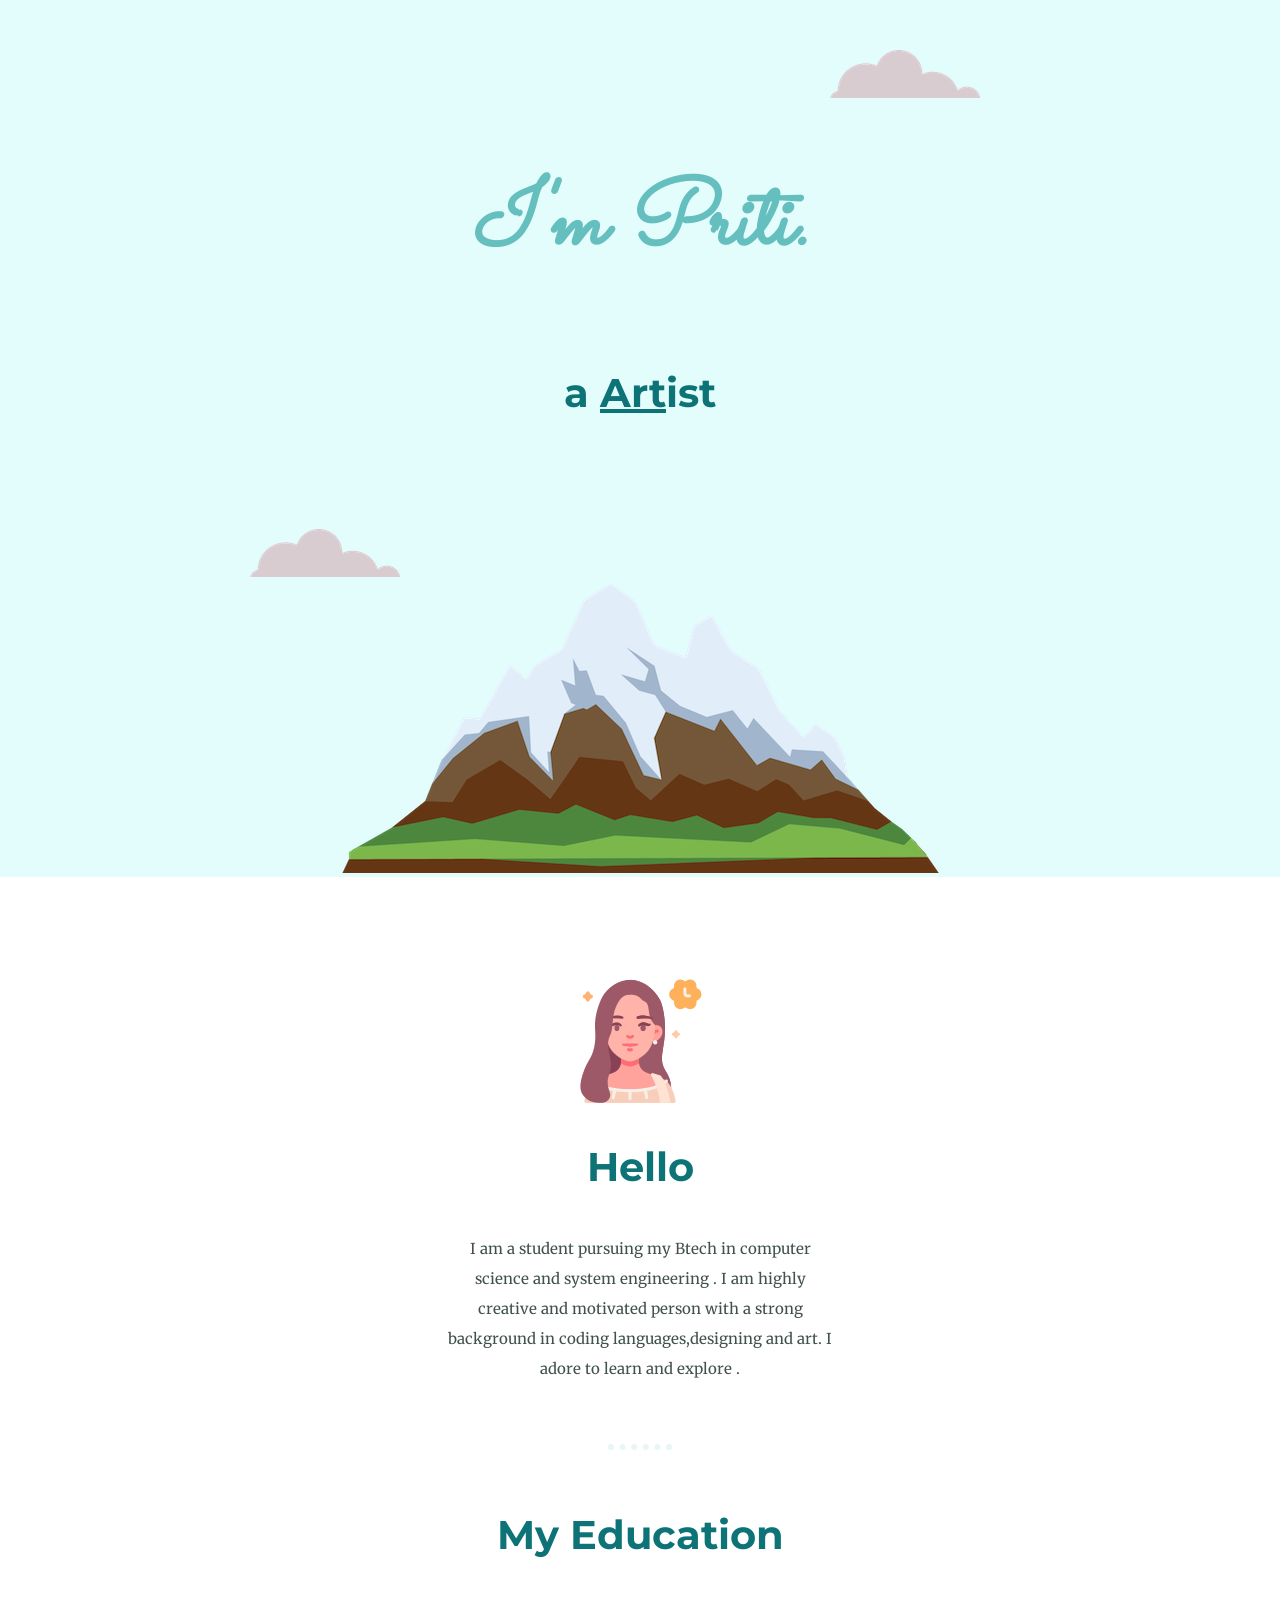
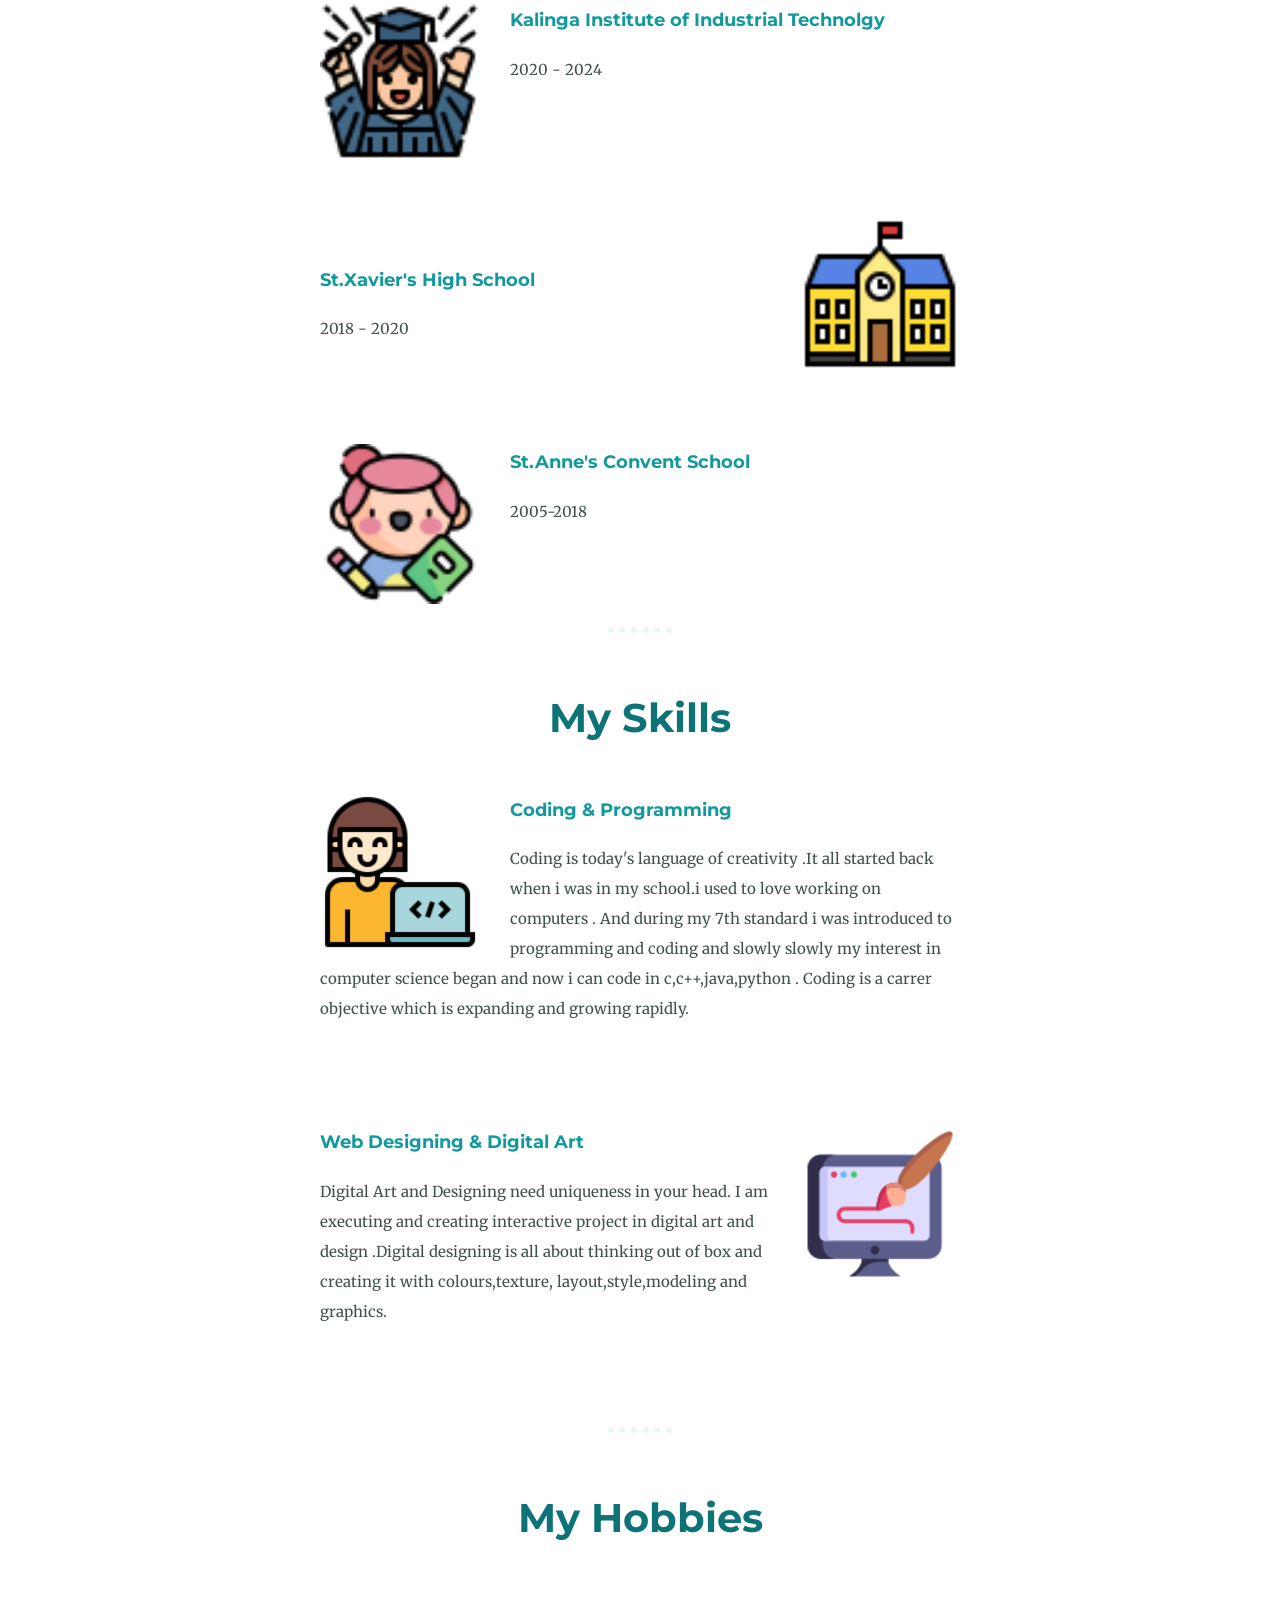
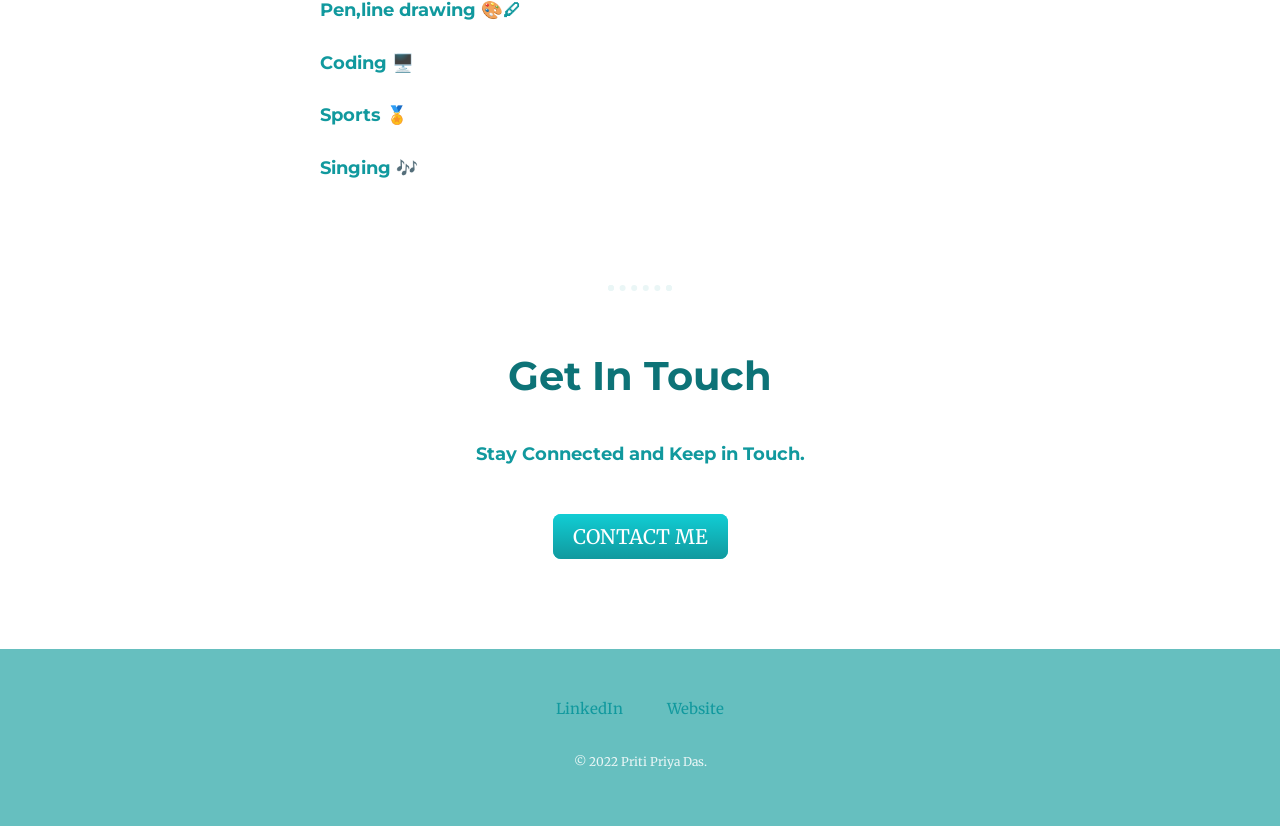
<file: index.html>
<!DOCTYPE html>
<html>

<head>
  <meta charset="utf-8">
  <title>Priti Priya Das</title>
  <link rel="stylesheet" href="css/styles.css">
  <link rel="icon" href="favicon.ico">
  <link rel="preconnect" href="https://fonts.googleapis.com">
  <link rel="preconnect" href="https://fonts.gstatic.com" crossorigin>
  <link href="https://fonts.googleapis.com/css2?family=Merriweather:wght@300&family=Montserrat:wght@100&family=Sacramento&display=swap" rel="stylesheet">
</head>

<body>
  <div class="top-container">
    <img class="top-cloud" src="image/cloud.png" alt="cloud-img">
    <h1><em>I'm Priti.</em></h1>
    <h2><p> a <span class="Art"> Art</span>ist</p></h2>
    <img class="bottom-cloud" src="image/cloud.png" alt="cloud-img">
    <img src="image/mountain.png" alt="mountain-img">
  </div>
  <div class="middle-container">
    <div class="profile">
      <img src="image/beauty.png" alt="">
      <h2>Hello</h2>
      <p class="intro">I am a student pursuing my Btech in computer science and system engineering . I am highly creative and motivated person with a strong background in coding languages,designing and art. I adore to learn and explore .
      </p>


    </div>
        <hr>
        <div class="Education">
          <h2>My Education</h2>
          <div class="Education-row">
            <img class="graduate" src="image/graduate.png" alt="graduate">
            <h3>Kalinga Institute of Industrial Technolgy</h3>
            <p class="code-Education-description">2020 - 2024</p>
          </div>

          &#160;
          <div class="Education-row">
          &#160;
            <img class="school" src="image/school.png" alt="school">
            <h3>St.Xavier's High School </h3>
            <p class="playing-Education-description">2018 - 2020</p>
          </div>


            <div class="Education-row">
              <img class="student" src="image/student.png" alt="student">
              <h3>St.Anne's Convent School </h3>
              <p class="code-Education-description">2005-2018</p>
        </div>
    </div>
    <hr>
    <div class="skills">
      <h2>My Skills</h2>
      <div class="skill-row">
        <img class="developer" src="image/developer.png" alt="developer">
        <h3>Coding & Programming </h3>
        <p class="code-skill-description">Coding is today's language of creativity .It all started back when i was in my school.i used to love working on computers . And during my 7th standard i was introduced to programming and coding and slowly
          slowly my interest in computer science began and now i can code in c,c++,java,python . Coding is a carrer objective which is expanding and growing rapidly.</p>
      </div>
      <div class="skill-row">
        <img class="digital-art" src="image/digital-art.png" alt="digital-art">
        <h3>Web Designing & Digital Art </h3>
        <p class="playing-skill-description">Digital Art and Designing need uniqueness in your head. I am executing and creating interactive project in digital art and design .Digital designing is all about thinking out of box and creating it
          with colours,texture, layout,style,modeling and graphics.</p>
      </div>

      <hr>
      <div class="Hobbies">
        <h2> My Hobbies</h2>
        <div class="Hobbies-row">
          <h3>Pen,line drawing 🎨🖊</h3>
          <h3>Coding 🖥️</h3>
          <h3>Sports 🏅</h3>
          <h3>Singing 🎶</h3>
        </div>
      </div>

    </div>

    <hr>
    <div class="contact-me">
      <h2>Get In Touch</h2>
      <h3>Stay Connected and Keep in Touch.</h3>
      <p class="contact-message"></p>
      <a class="btn" href="mailto:pritipriyadas2001@email.com">CONTACT ME</a>
    </div>
  </div>

  <div class="bottom-container">
    <a class="footer-link" href="https://www.linkedin.com/in/priti-priya-das-82975a201">LinkedIn</a>
    <a class="footer-link" href="https://pritidas05.github.io/cv/">Website</a>
    <p class="copyright">© 2022 Priti Priya Das.</p>
  </div>
</file>
<file: css/styles.css>
body {
  color: #40514E;
  margin: 0;
  text-align: center;
  font-family: 'Merriweather',serif;
  font-size: 15px;
}
h1 {
  color: #66BFBF;
  font-size:5.625rem;
  margin-top: 50px auto 0 auto;
  font-weight: bold;
  font-family: 'Sacramento',cursive;

}
h2
{
  color: #0D7377;
  font-family: 'Montserrat',sans-serif;
  font-size: 2.5rem;
  font-weight: bold;
  padding-bottom: 10px;
}
h3
{
  color: #11999E;
  font-weight: bold;
  font-family: 'Montserrat',sans-serif;

}
p{
  line-height: 2;
}

hr{
  border: dotted #EAF6F6 6px;
  border-bottom: none;
  width: 4%;
  margin: 60px auto;
}
a{
  color: #11999E;
    font-family: 'Merriweather',serif;
    margin: 10px 20px;
    text-decoration: none;

}
a:hover {
  color: #EAF6F6;
}
.top-container {
  background-color: #E3FDFD;
  position: relative;
  padding-top: 100px;
}

.middle-container {
  margin: 100px 0;
}

.bottom-container {
background-color: #66BFBF;
padding: 50px 0 20px;
}

.skill-row
{
  width: 50%;
  margin: 40px auto 100px auto;/*80px auto 100px auto*/
  text-align: left;
  line-height: 2;
}
.Education-row{
  width: 50%;
  margin: 10px auto 100px auto; /*80px auto 100px auto*/
  text-align: left;
  line-height: 2;
}
.Hobbies-row{
  width: 50%;
  margin: 40px auto 100px auto;/*80px auto 100px auto*/
  text-align: left;
  line-height: 2;
}


.Art {
  text-decoration: underline;
}

.intro
{
  width: 30%;
  margin: auto;
}

.contact-message
{

  width: 40%;
  margin: 40px auto 60px;
}

.top-cloud {
  position: absolute;
  right: 300px;
  top: 50px;
}

.bottom-cloud {
  position: absolute;
  left: 250px;
  bottom: 300px;
}

.developer{
  width: 25%;
  float: left;
  margin-right:30px;
}

.digital-art{
  width: 25%;
  float: right;
  margin-left: 30px;
}
.graduate
{
  width: 25%;
  float: left;
  margin-right: 30px;
}
.school{
  width: 25%;
  float: right;
  margin-left: 30px ;
}
.student{
  width: 25%;
  float: left;
  margin-right:30px ;
}


/*.code-skill-description
{
  clear: left;
}
.playing-skill-description{
  clear: right;
}*/
.btn {
  background: #11cdd4;
  background-image: -webkit-linear-gradient(top, #11cdd4, #11999e);
  background-image: -moz-linear-gradient(top, #11cdd4, #11999e);
  background-image: -ms-linear-gradient(top, #11cdd4, #11999e);
  background-image: -o-linear-gradient(top, #11cdd4, #11999e);
  background-image: linear-gradient(to bottom, #11cdd4, #11999e);
  -webkit-border-radius: 8;
  -moz-border-radius: 8;
  border-radius: 8px;
    font-family: 'Merriweather',serif;
  color: #ffffff;
  font-size: 20px;
  padding: 10px 20px 10px 20px;
  text-decoration: none;
}

.btn:hover {
  background: #30e3cb;
  background-image: -webkit-linear-gradient(top, #30e3cb, #2bc4ad);
  background-image: -moz-linear-gradient(top, #30e3cb, #2bc4ad);
  background-image: -ms-linear-gradient(top, #30e3cb, #2bc4ad);
  background-image: -o-linear-gradient(top, #30e3cb, #2bc4ad);
  background-image: linear-gradient(to bottom, #30e3cb, #2bc4ad);
  text-decoration: none;
}
.copyright {
  font-size: 0.75rem;
  color: #EAF6F6;
  padding: 20px 0;
}
</file>
